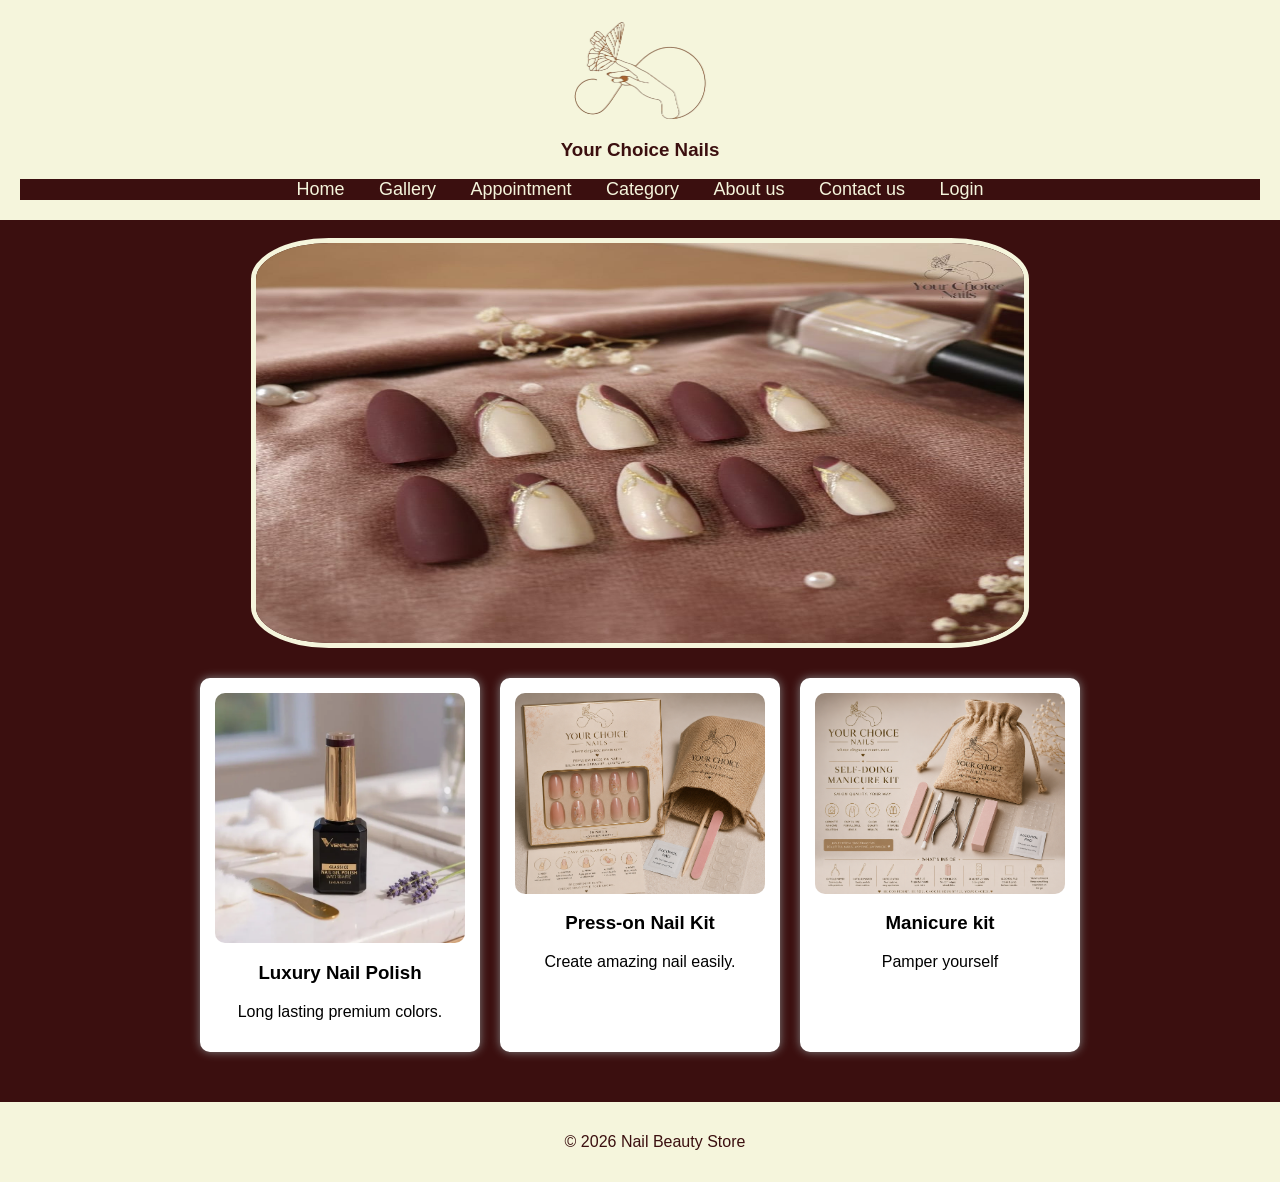
<file: your choice nails/index.html>
<html>
    <head>
        <link rel="stylesheet" href="style.css">
        <link rel="icon" type="image/png" href="pictures\logo-removebg-preview-hand.jpeg">
        <title>
            your choice nails 
        </title>
    </head>

<body>
    <div id="header"></div><br>


    <div class="slider">
    <div class="slides">
        <img src="pictures\1.jpeg">

        <img src="pictures\2.jpeg">

        <img src="pictures\3.jpeg">
    </div>
    </div>
    
    <section class="products">
        <div class="card">
            <img src="pictures\venalisa.webp" alt="Nail Polish">
            <h3>Luxury Nail Polish</h3>
            <p>Long lasting premium colors.</p>
        </div>

        <div class="card">
            <img src="pictures\presson.png" alt="Nail Kit">
            <h3>Press-on Nail Kit</h3>
            <p>Create amazing nail easily.</p>
        </div>

        <div class="card">
            <img src="pictures\manicure.png" alt="Accessories">
            <h3>Manicure kit </h3>
            <p>Pamper yourself </p>
        </div>
    </section>

<div id="footer"></div>
<script src="headfoot.js"></script>
</body>    
</html>
</file>
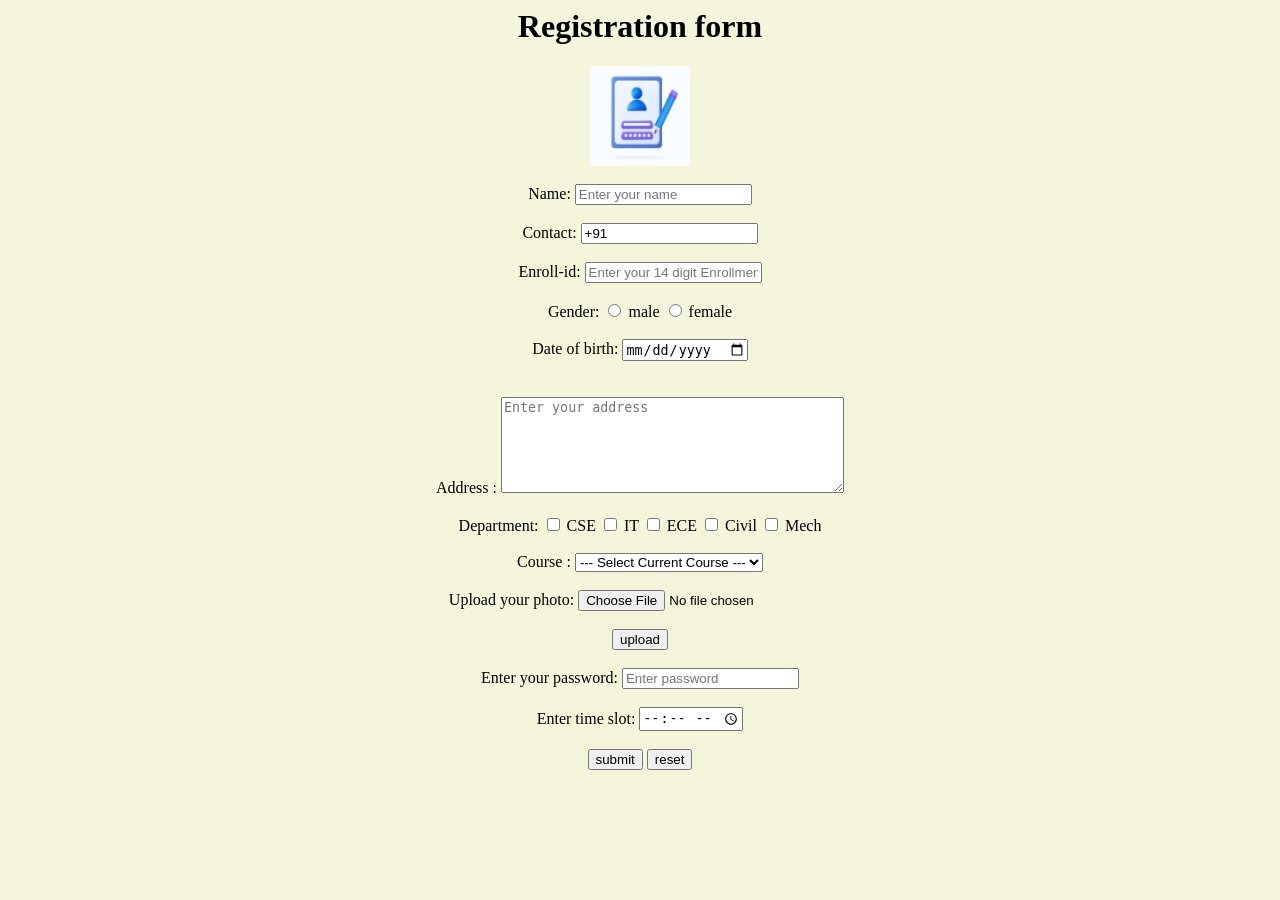
<file: sample.html>
<html>

<head>
    <title>Registration Form</title>
</head>

<body bgcolor="beige">

    <center>

        <h1>Registration form</h1>

        <img src="registration.jpg" width="100" height="100">

        <br><br>

        <form>

            <!-- NAME -->
            Name:
            <input type="text"
                   placeholder="Enter your name"
                   required
                   minlength="3"
                   maxlength="30"
                   pattern="[A-Za-z ]+"
                   title="Only alphabets allowed">
            <br><br>

            <!-- CONTACT -->
            Contact:
            <input type="tel"
                   value="+91"
                   required
                   pattern="[0-9]{10}"
                   title="Enter 10 digit mobile number">
            <br><br>

            <!-- ENROLLMENT -->
            Enroll-id:
            <input type="text"
                   placeholder="Enter your 14 digit Enrollment"
                   required
                   pattern="[0-9]{14}"
                   title="Enrollment number must be 14 digits">
            <br><br>

            <!-- GENDER -->
            Gender:
            <input type="radio" name="gender" required> male
            <input type="radio" name="gender"> female
            <br><br>

            <!-- DATE -->
            Date of birth:
            <input type="date" required>
            <br><br><br>

            <!-- ADDRESS -->
            Address :
            <textarea rows="6"
                      cols="40"
                      required
                      minlength="10"
                      maxlength="100"
                      placeholder="Enter your address"></textarea>
            <br><br>

            <!-- DEPARTMENT -->
            Department:
            <input type="checkbox"> CSE
            <input type="checkbox"> IT
            <input type="checkbox"> ECE
            <input type="checkbox"> Civil
            <input type="checkbox"> Mech
            <br><br>

            <!-- COURSE -->
            Course :
            <select required>

                <option value="">
                    --- Select Current Course ---
                </option>

                <option>BCA</option>
                <option>B.Tech</option>
                <option>B.Sc IT</option>
                <option>MCA</option>

            </select>

            <br><br>

            <!-- PHOTO -->
            Upload your photo:
            <input type="file"
                   required
                   accept=".jpg,.jpeg,.png">
            <br><br>

            <input type="button" value="upload">

            <br><br>

            <!-- PASSWORD -->
            Enter your password:
            <input type="password"
                   required
                   minlength="6"
                   maxlength="12"
                   placeholder="Enter password">
            <br><br>

            <!-- TIME -->
            Enter time slot:
            <input type="time" required>

            <br><br>

            <!-- SUBMIT -->
            <input type="submit" value="submit">

            <input type="reset" value="reset">

        </form>

    </center>

</body>

</html>
</file>
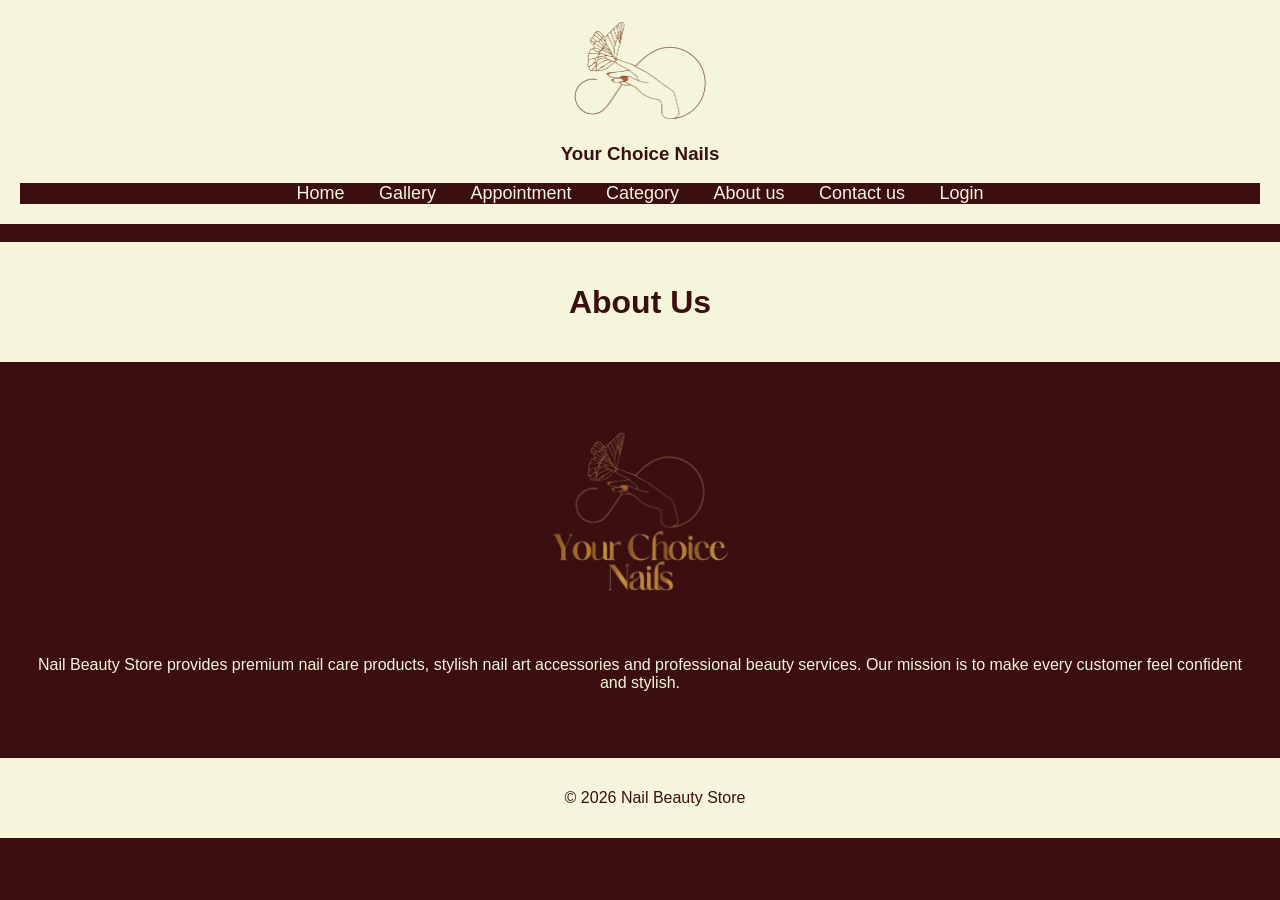
<file: your choice nails/aboutus.html>
<!DOCTYPE html>
<html>
<head>
    <title>About Us</title>
    <link rel="stylesheet" href="style.css">
</head>

<body>
   <div id="header"></div><br>
    <header>
        <h1>About Us</h1>
    </header>

    <section class="about">

        <img src="pictures/logo-removebg-preview.png">

        <p style="color: beige;">
            Nail Beauty Store provides premium nail care products,
            stylish nail art accessories and professional beauty services.
            Our mission is to make every customer feel confident and stylish.
        </p>

    </section>
<div id="footer"></div>
<script src="headfoot.js"></script>
</body>
</html>
</file>
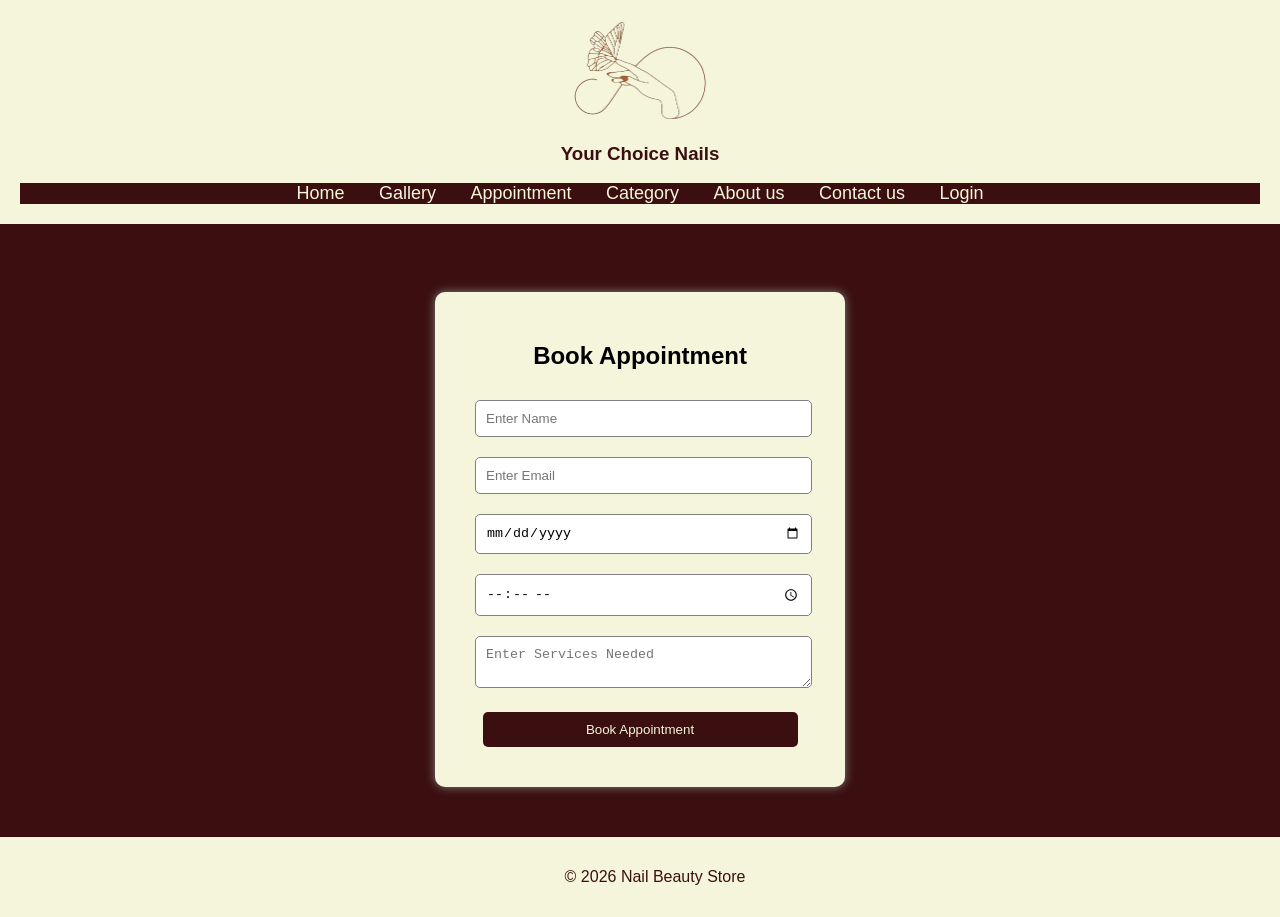
<file: your choice nails/appointment.html>
<!DOCTYPE html>
<html>
<head>
    <title>Appointment</title>
    <link rel="stylesheet" href="style.css">
</head>

<body>
  <div id="header"></div><br>
    <div class="form-box">

        <h2>Book Appointment</h2>

        <form>

            <input type="text" placeholder="Enter Name" required>

            <input type="email" placeholder="Enter Email" required>

            <input type="date" required>

            <input type="time" required>

            <textarea placeholder="Enter Services Needed"></textarea>

            <input type="submit" value="Book Appointment">

        </form>

    </div>
<div id="footer"></div>
<script src="headfoot.js"></script>
</body>
</html>
</file>
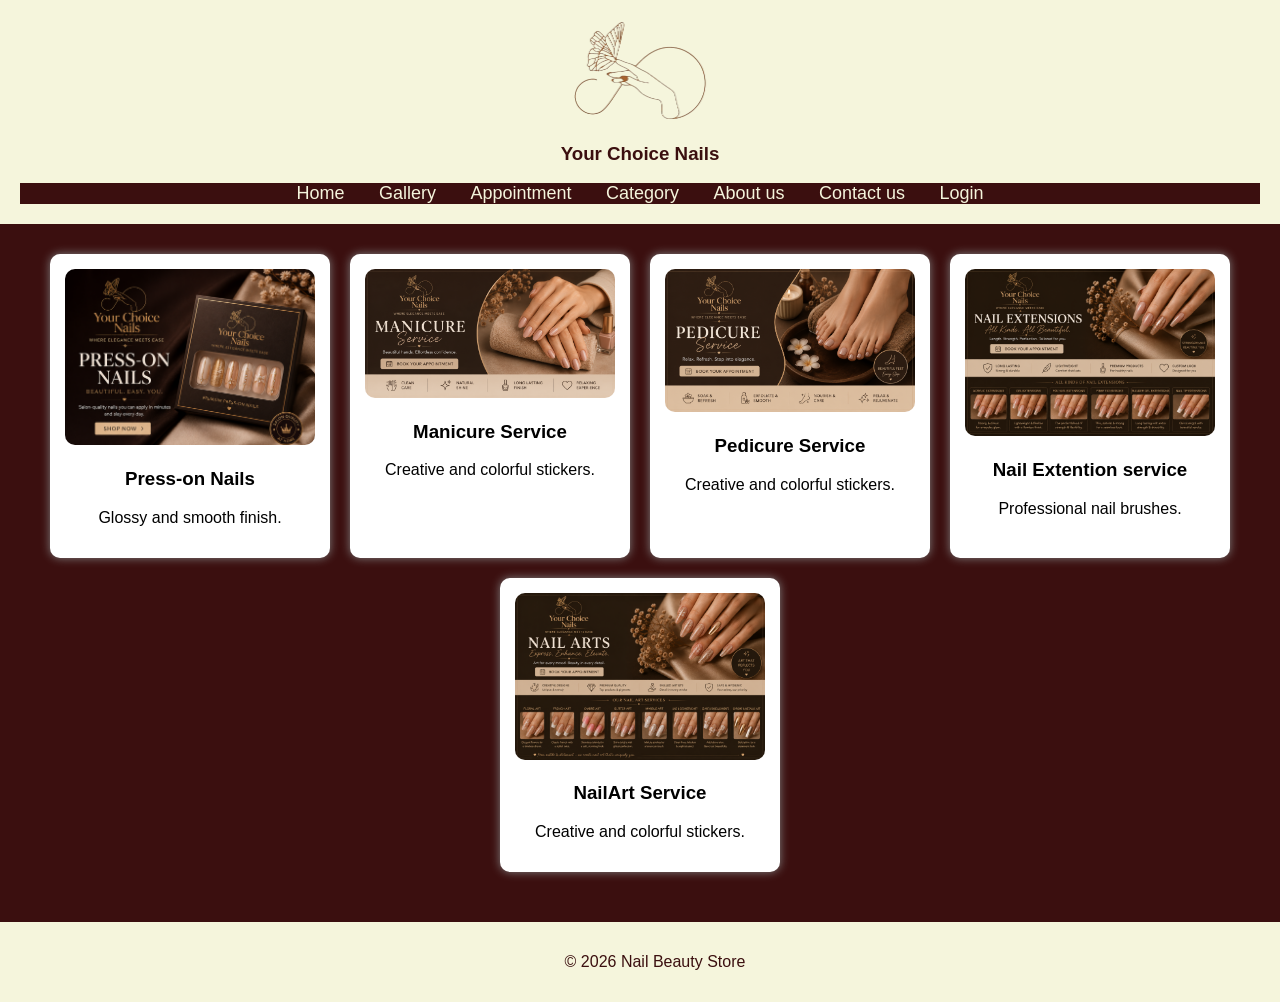
<file: your choice nails/category.html>
<!DOCTYPE html>
<html>
<head>
    <title>Categories</title>
    <link rel="stylesheet" href="style.css">
</head>

<body>
<div id="header"></div>

    <section class="products">

        <div class="card">
            <img src="pictures/pressoncat.png" alt="Gel Polish">
            <h3>Press-on Nails</h3>
            <p>Glossy and smooth finish.</p>
        </div>

        <div class="card">
            <img src="pictures/manicat.png" alt="Nail Art">
            <h3>Manicure Service</h3>
            <p>Creative and colorful stickers.</p>
        </div>

        <div class="card">
            <img src="pictures/pedicat.png" alt="Nail Art">
            <h3>Pedicure Service</h3>
            <p>Creative and colorful stickers.</p>
        </div>

        <div class="card">
            <img src="pictures/extensioncat.png" alt="Brushes">
            <h3>Nail Extention service</h3>
            <p>Professional nail brushes.</p>
        </div>

        <div class="card">
            <img src="pictures/6c5d943d-7fe4-46e5-bb30-3aa27e104c52.png" alt="Nail Art">
            <h3>NailArt Service</h3>
            <p>Creative and colorful stickers.</p>
        </div>

    </section>
<div id="footer"></div>
<script src="headfoot.js"></script>
</body>
</html>
</file>
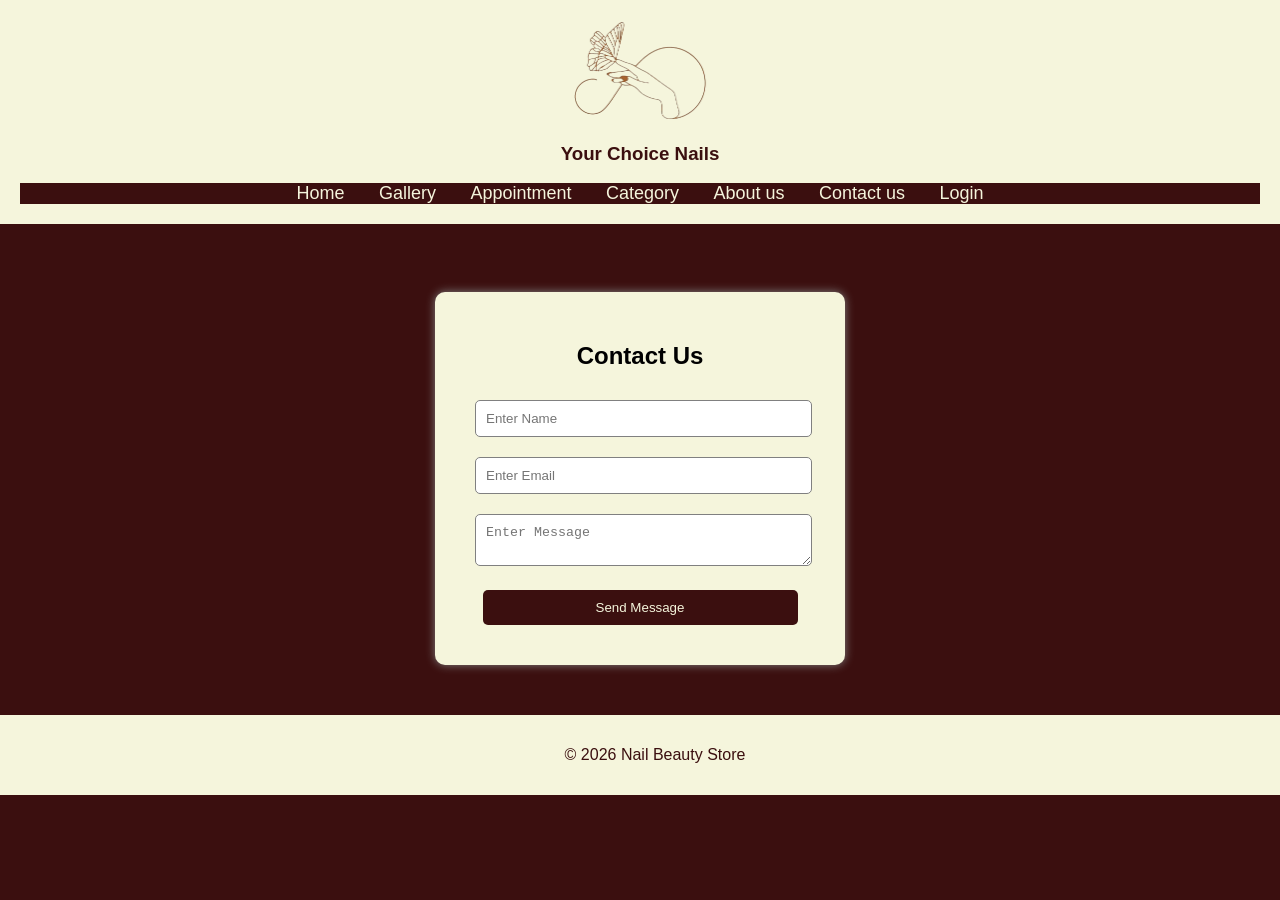
<file: your choice nails/contactus.html>
<!DOCTYPE html>
<html>
<head>
    <title>Contact Us</title>
    <link rel="stylesheet" href="style.css">
</head>

<body>
<div id="header"></div><br>
    <div class="form-box">

        <h2>Contact Us</h2>

        <form>

            <input type="text" placeholder="Enter Name" required>

            <input type="email" placeholder="Enter Email" required>

            <textarea placeholder="Enter Message"></textarea>

            <input type="submit" value="Send Message">

        </form>

    </div>
<div id="footer"></div>
<script src="headfoot.js"></script>
</body>
</html>
</file>
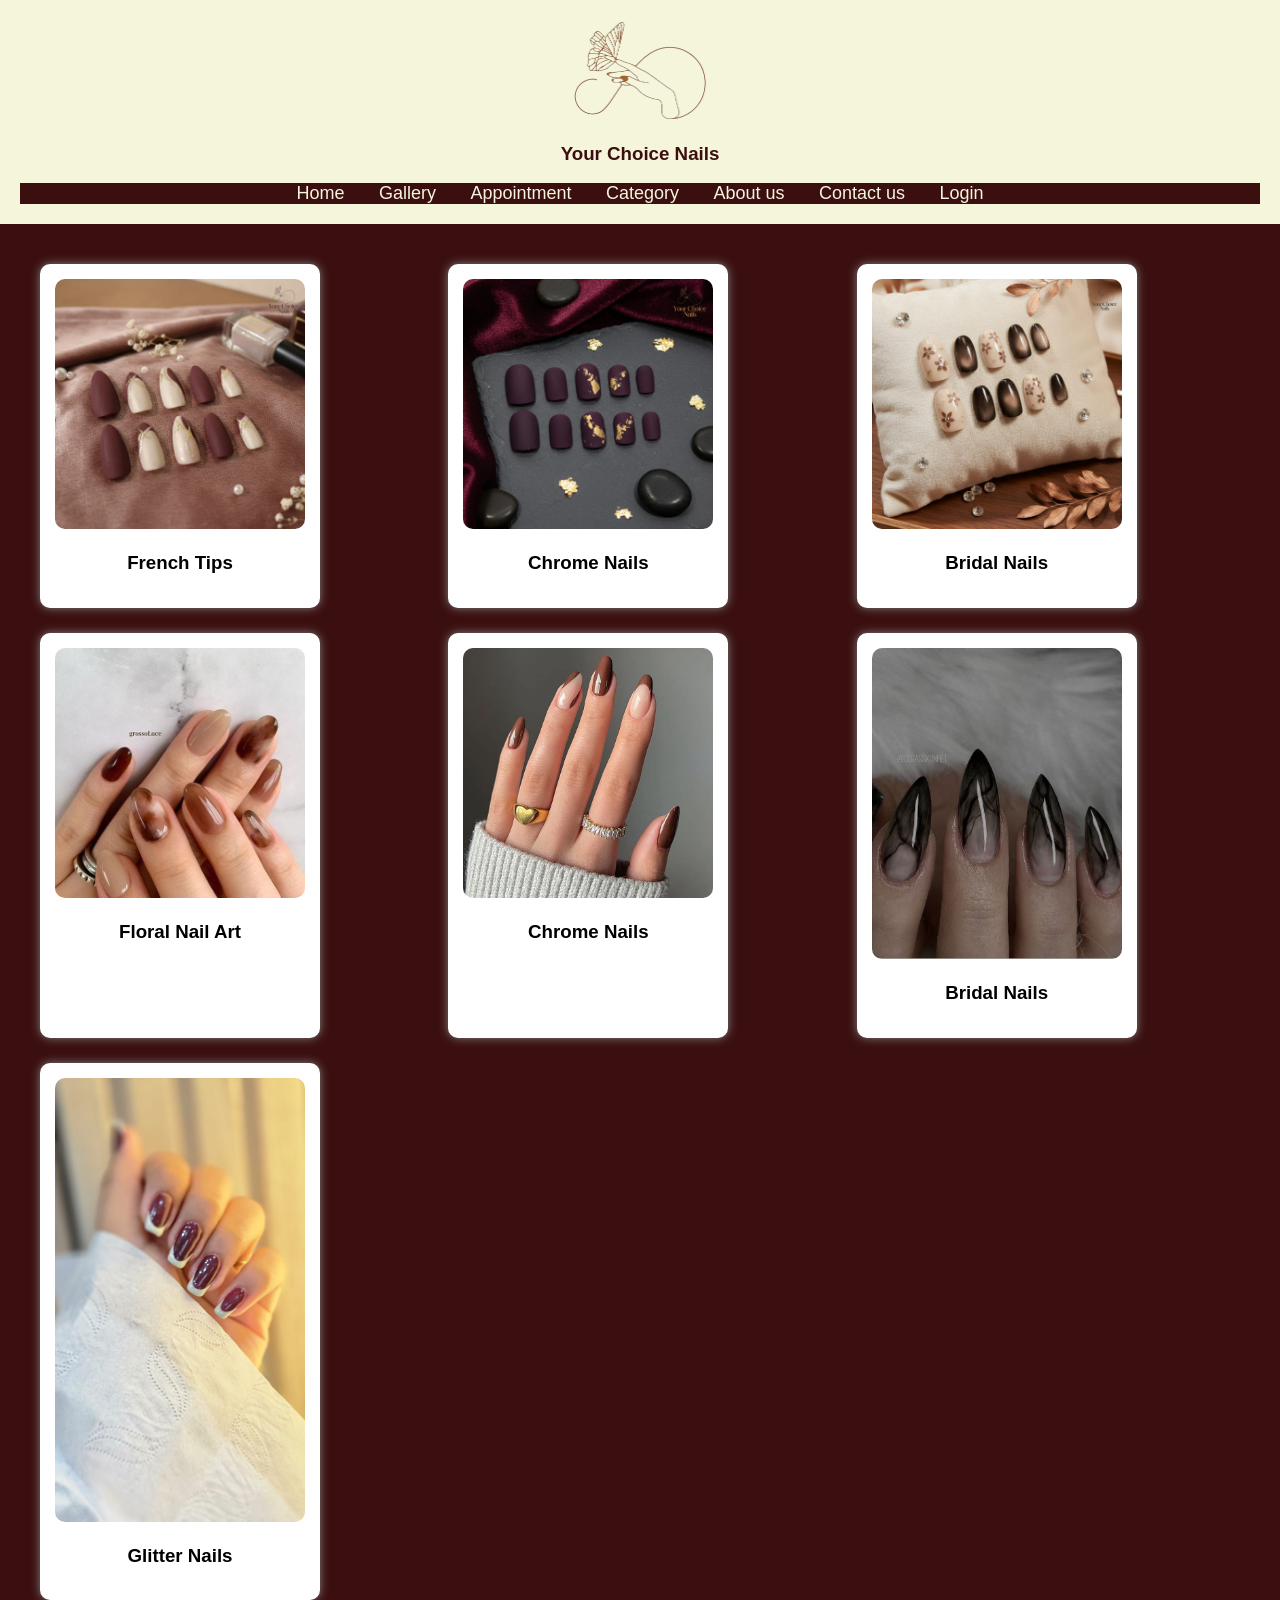
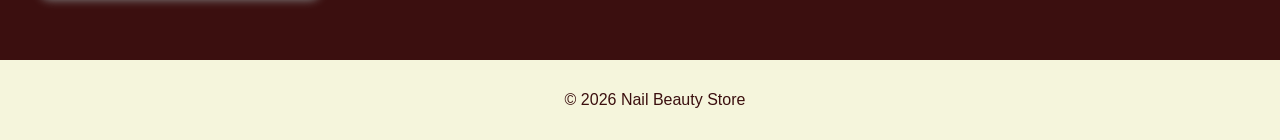
<file: your choice nails/gallery.html>
<!DOCTYPE html>
<html>

<head>

    <title>Nail Gallery</title>

    <link rel="stylesheet" href="style.css">

</head>

<body>
<div id="header"></div>
    <section class="gallery">



        <div class="card">

            <img src="pictures/1.jpeg">

            <h3>French Tips</h3>

        </div>

        <div class="card">

            <img src="pictures/2.jpeg">

            <h3>Chrome Nails</h3>

        </div>

        <div class="card">

            <img src="pictures/3.jpeg">

            <h3>Bridal Nails</h3>

        </div>


        <div class="card">

            <img src="pictures/5.jpeg">

            <h3>Floral Nail Art</h3>

        </div>
        
        <div class="card">

            <img src="pictures/6.jpeg">

            <h3>Chrome Nails</h3>

        </div>

        <div class="card">

            <img src="pictures/7.jpeg">

            <h3>Bridal Nails</h3>

        </div>

        <div class="card">

            <img src="pictures/4.jpeg">

            <h3>Glitter Nails</h3>

        </div>
       
    </section>


<div id="footer"></div>
<script src="headfoot.js"></script>
</body>

</html>
</file>
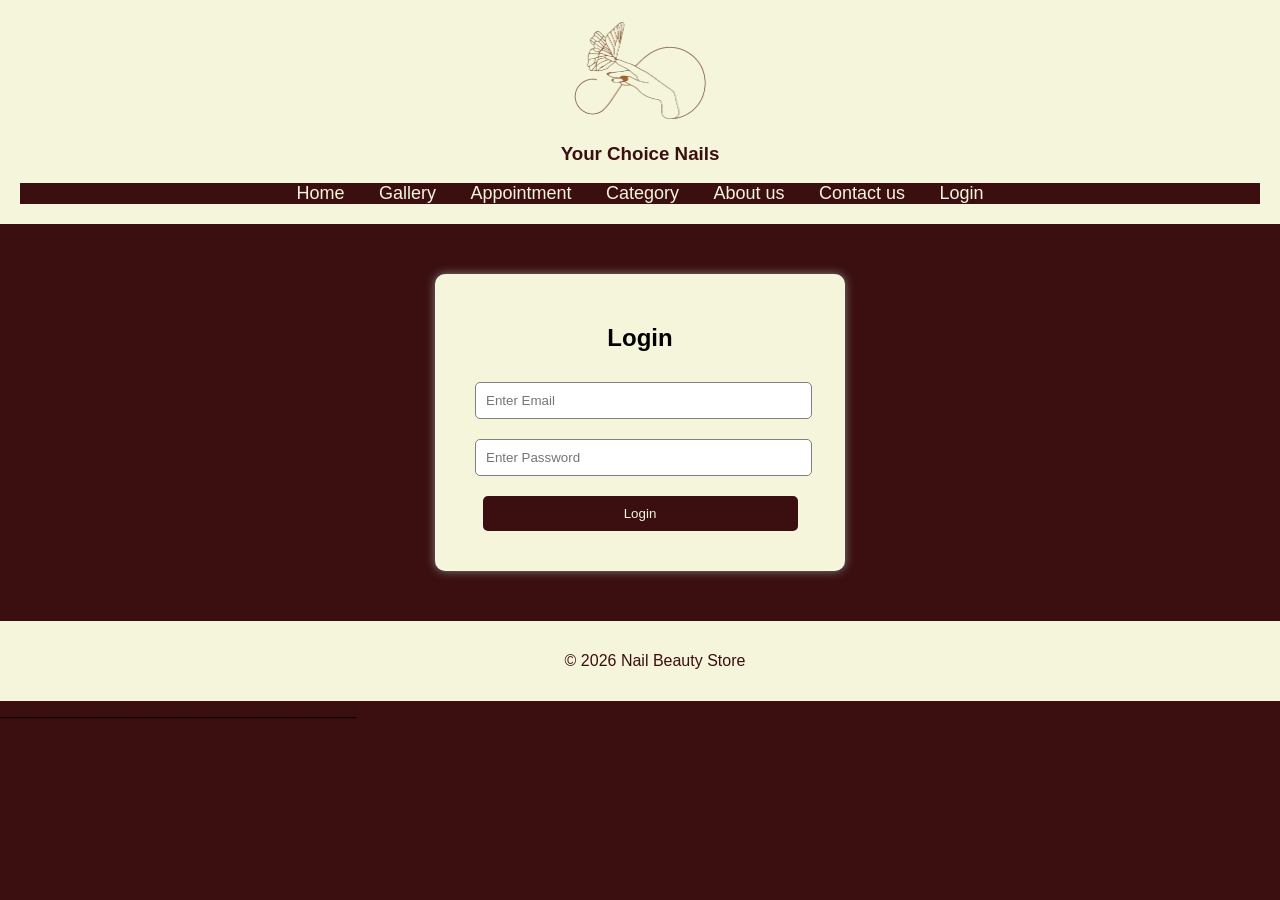
<file: your choice nails/login.html>
<!DOCTYPE html>
<html>
<head>
    <title>Login</title>
    <link rel="stylesheet" href="style.css">
</head>

<body>
    <div id="header"></div>

    <div class="form-box">

        <h2>Login</h2>

        <form>

            <input type="email" placeholder="Enter Email" required>

            <input type="password" placeholder="Enter Password" required>

            <input type="submit" value="Login">

        </form>

    </div>
<div id="footer"></div>
<script src="headfoot.js"></script>
</body>
</html>
________________________________________
</file>
<file: your choice nails/style.css>
body {
    margin: 0;
    font-family: Arial;
    background-color: #3B0F0F;
}

header {
    background-color:beige;
    color: #3B0F0F;
    padding: 20px;
    text-align: center;
}
footer {
    background-color: beige;
    width: 100%;
    color:#3B0F0F ;
    text-align: center;
    padding: 15px;
    margin-top: 20px;
    bottom: 0px;
}
nav {
    margin-top: 10px;
    background-color: #3B0F0F;
    font-family: Arial;
}

nav a {
    color: beige;
    text-decoration: none;
    background-color: #3B0F0F;
    margin: 15px;
    font-size: 18px;
    font-family: Arial;
}
.slider {
    width: 60%;
    overflow: hidden;
    margin: auto;
    border-radius: 10%;
    padding: auto;
    border: 5px solid beige; 
}

.slides {
    display: flex;
    width: 300%;
    animation: slide 7s infinite;
}

.slides img {
    width: 60%;
    height: 400px;
}
.card {
    background-color: white;
    width: 250px;
    padding: 15px;
    text-align: center;
    border-radius: 10px;
    box-shadow: 0 0 10px gray;
}

.card img {
    width: 100%;
    border-radius: 10px;
}
.products {
    display: flex;
    justify-content: center;
    gap: 20px;
    padding: 30px;
    flex-wrap: wrap;
}

@keyframes slide {

    0% {
        margin-left: 0%;
    }

    30% {
        margin-left: 0%;
    }

    35% {
        margin-left: -100%;
    }

    65% {
        margin-left: -100%;
    }

    70% {
        margin-left: -200%;
    }

    100% {
        margin-left: -200%;
    }
}
.form-box {
    width: 350px;
    margin: 50px auto;
    background-color: beige;
    padding: 30px;
    border-radius: 10px;
    box-shadow: 0 0 10px gray;
    text-align: center;
}

.form-box input,
.form-box textarea {
    width: 90%;
    padding: 10px;
    margin: 10px;
    border: 1px solid gray;
    border-radius: 5px;
}

.form-box input[type="submit"] {
    background-color: #3B0F0F ;
    color: beige;
    border: none;
    cursor: pointer;
}
.about {
    text-align: center;
    padding: 30px;
}

.about img {
    width: 20%;
    border-radius: 10px;
}
.gallery {
    display: grid;
    grid-template-columns: repeat(3, 1fr);
    gap: 25px;
    padding: 40px;
}
</file>
